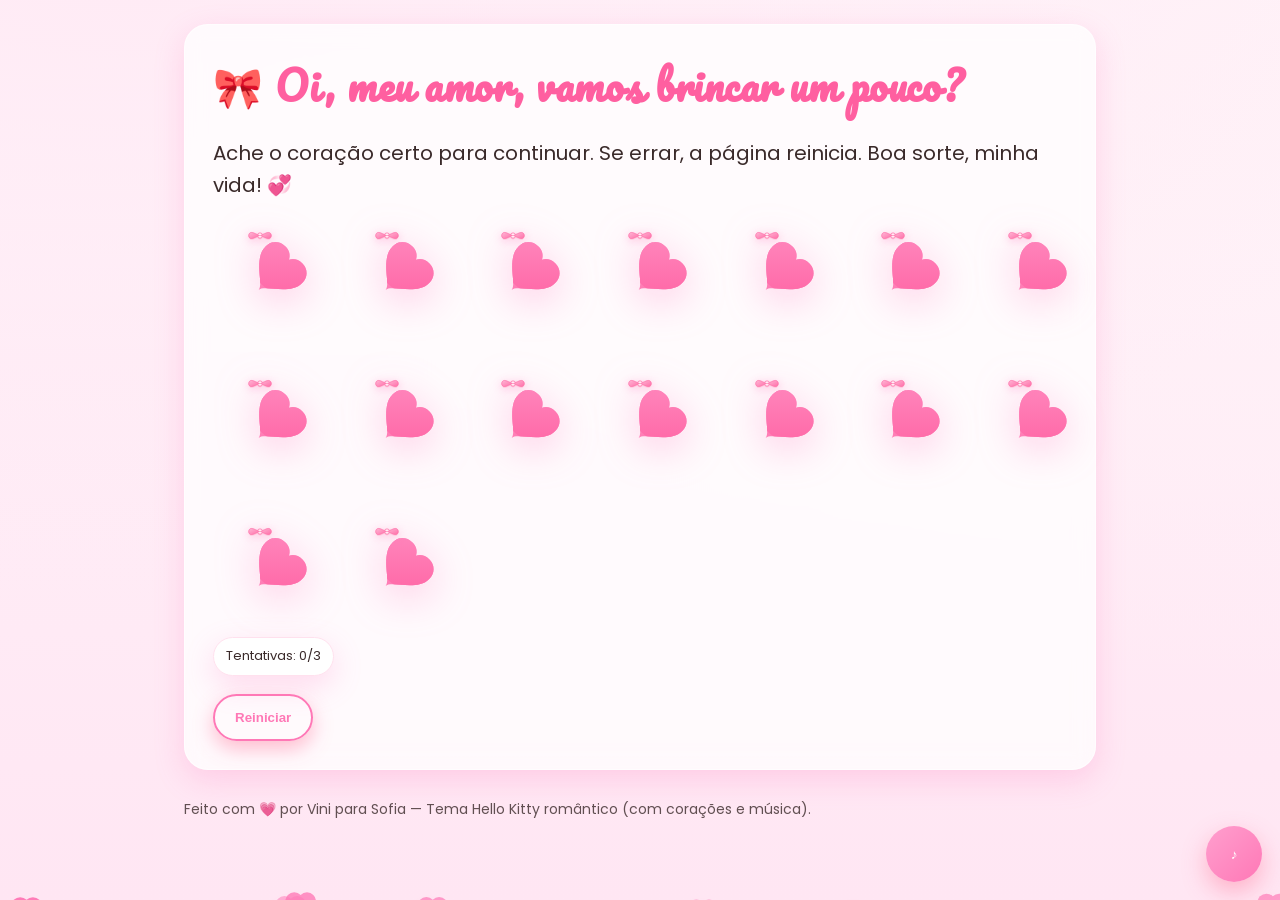
<file: index.html>
<!doctype html>
<html lang="pt-BR">
<head>
<meta charset="utf-8">
<meta name="viewport" content="width=device-width, initial-scale=1">
<title>Jogo do Coração — Pedido Romântico</title>
<link rel="icon" href="./assets/images/bow.svg">
<link rel="preconnect" href="https://fonts.googleapis.com">
<link rel="preconnect" href="https://fonts.gstatic.com" crossorigin>
<link rel="stylesheet" href="./assets/css/style.css">
</head>
<body>
  <div class="container">
    <div class="card">

<h1>🎀 Oi, meu amor, vamos brincar um pouco?</h1>
<p class="big">Ache o coração certo para continuar. Se errar, a página reinicia. Boa sorte, minha vida! 💞</p>
<div id="grid" class="grid"></div>
<div id="tries" class="badge">Tentativas: 0/3</div>
<div class="actions">
  <button class="btn btn-outline" onclick="location.reload()">Reiniciar</button>
</div>
<script>
(function(){
  const grid = document.getElementById('grid');
  const triesEl = document.getElementById('tries');
  const total = 16;
  const correctIndex = Math.floor(Math.random()*total);
  let attempts = 0;

  const updateTries = () => {
    if (triesEl) triesEl.textContent = `Tentativas: ${attempts}/3`;
  };
  updateTries();

  for(let i=0;i<total;i++){
    const wrap = document.createElement('div');
    wrap.className = 'game-heart';
    wrap.innerHTML = '<div class="inner"></div>';
    wrap.addEventListener('click', ()=>{
      if(i===correctIndex){
        location.href = 'senha.html';
      }else{
        attempts++;
        updateTries();
        // feedback de erro sem recarregar de cara
        wrap.classList.add('shake');
        setTimeout(()=> wrap.classList.remove('shake'), 300);
        if(attempts>=3){
          setTimeout(()=> location.reload(), 250);
        }
      }
    });
    grid.appendChild(wrap);
  }
})();
</script>

    </div>
    <div class="footer-note">Feito com 💗 por Vini para Sofia — Tema Hello Kitty romântico (com corações e música).</div>
  </div>
  <script src="./assets/js/hearts-bg.js"></script>
  <script src="./assets/js/music.js"></script>

</body>
</html>
</file>
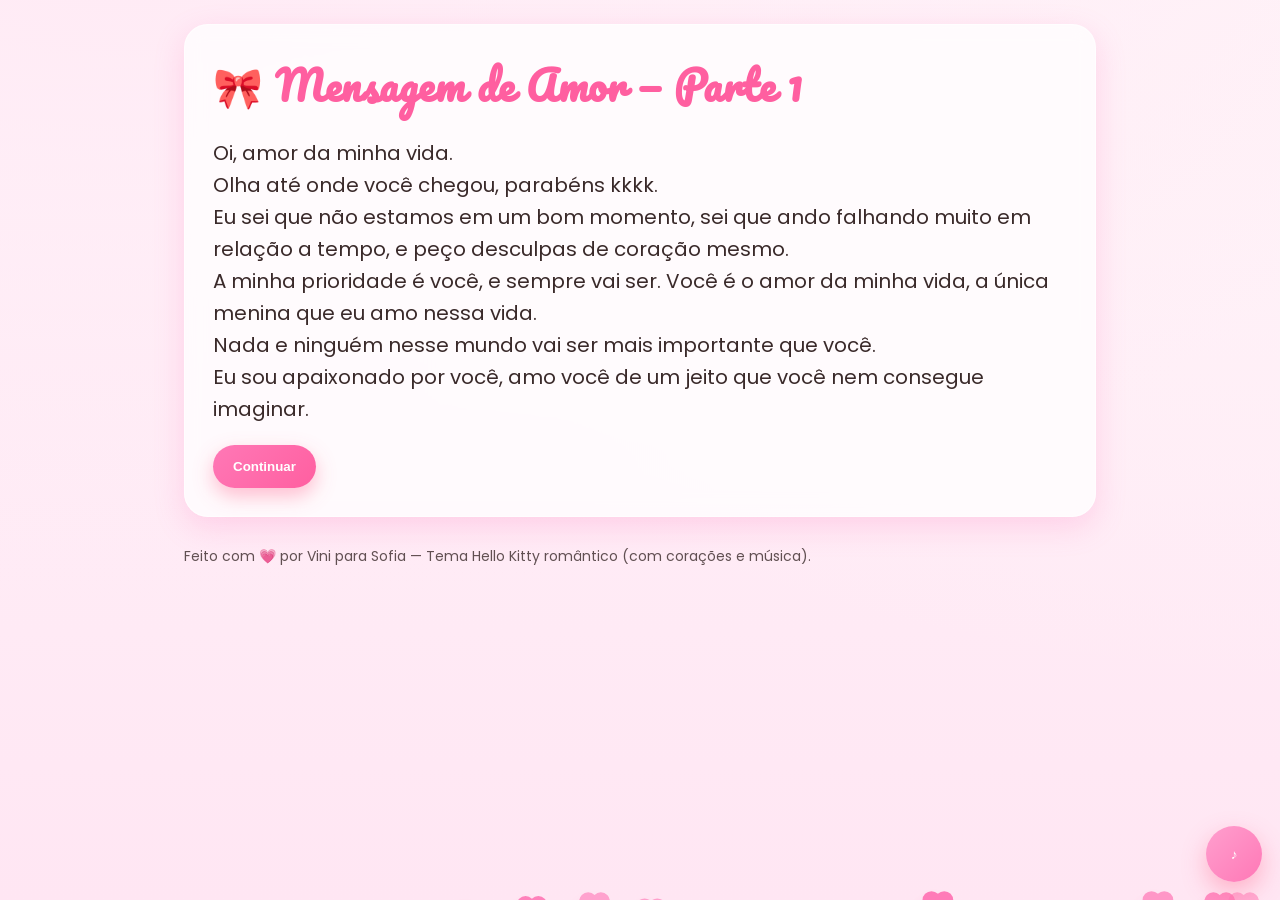
<file: pag3.html>
<!doctype html>
<html lang="pt-BR">
<head>
<meta charset="utf-8">
<meta name="viewport" content="width=device-width, initial-scale=1">
<title>Mensagem de Amor — Parte 1</title>
<link rel="icon" href="./assets/images/bow.svg">
<link rel="preconnect" href="https://fonts.googleapis.com">
<link rel="preconnect" href="https://fonts.gstatic.com" crossorigin>
<link rel="stylesheet" href="./assets/css/style.css">
</head>
<body>
  <div class="container">
    <div class="card">

<h1>🎀 Mensagem de Amor — Parte 1</h1>
<p class="big">Oi, amor da minha vida.<br>
Olha até onde você chegou, parabéns kkkk.<br>
Eu sei que não estamos em um bom momento, sei que ando falhando muito em relação a tempo, e peço desculpas de coração mesmo.<br>
A minha prioridade é você, e sempre vai ser. Você é o amor da minha vida, a única menina que eu amo nessa vida.<br>
Nada e ninguém nesse mundo vai ser mais importante que você.<br>
Eu sou apaixonado por você, amo você de um jeito que você nem consegue imaginar.
</p>
<div class="actions">
  <button class="btn" onclick="location.href='pag4.html'">Continuar</button>
</div>

    </div>
    <div class="footer-note">Feito com 💗 por Vini para Sofia — Tema Hello Kitty romântico (com corações e música).</div>
  </div>
  <script src="./assets/js/hearts-bg.js"></script>
  <script src="./assets/js/music.js"></script>

</body>
</html>
</file>
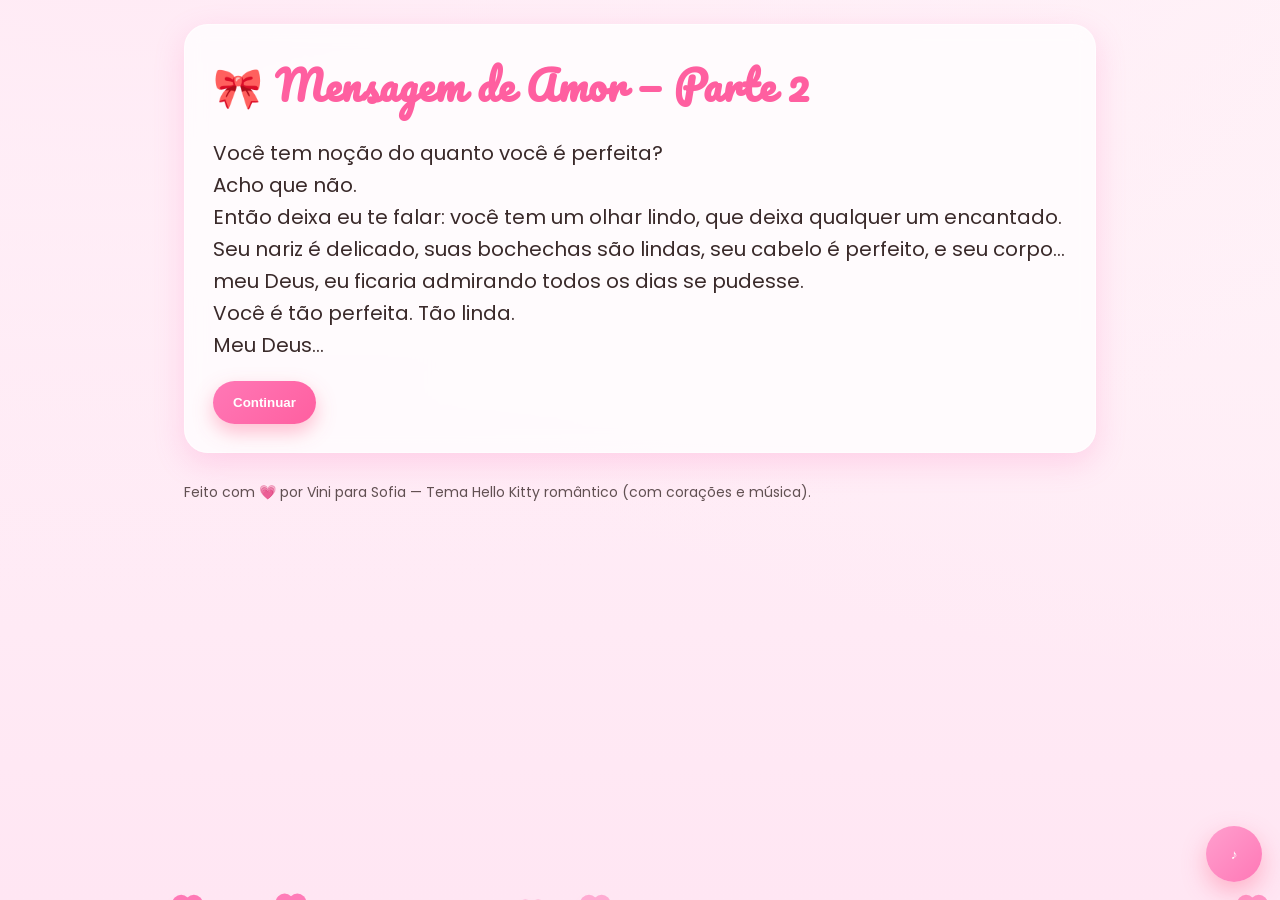
<file: pag4.html>
<!doctype html>
<html lang="pt-BR">
<head>
<meta charset="utf-8">
<meta name="viewport" content="width=device-width, initial-scale=1">
<title>Mensagem de Amor — Parte 2</title>
<link rel="icon" href="./assets/images/bow.svg">
<link rel="preconnect" href="https://fonts.googleapis.com">
<link rel="preconnect" href="https://fonts.gstatic.com" crossorigin>
<link rel="stylesheet" href="./assets/css/style.css">
</head>
<body>
  <div class="container">
    <div class="card">

<h1>🎀 Mensagem de Amor — Parte 2</h1>
<p class="big">Você tem noção do quanto você é perfeita?<br>
Acho que não.<br>
Então deixa eu te falar: você tem um olhar lindo, que deixa qualquer um encantado.<br>
Seu nariz é delicado, suas bochechas são lindas, seu cabelo é perfeito, e seu corpo... meu Deus, eu ficaria admirando todos os dias se pudesse.<br>
Você é tão perfeita. Tão linda.<br>
Meu Deus...
</p>
<div class="actions">
  <button class="btn" onclick="location.href='pag5.html'">Continuar</button>
</div>

    </div>
    <div class="footer-note">Feito com 💗 por Vini para Sofia — Tema Hello Kitty romântico (com corações e música).</div>
  </div>
  <script src="./assets/js/hearts-bg.js"></script>
  <script src="./assets/js/music.js"></script>

</body>
</html>
</file>
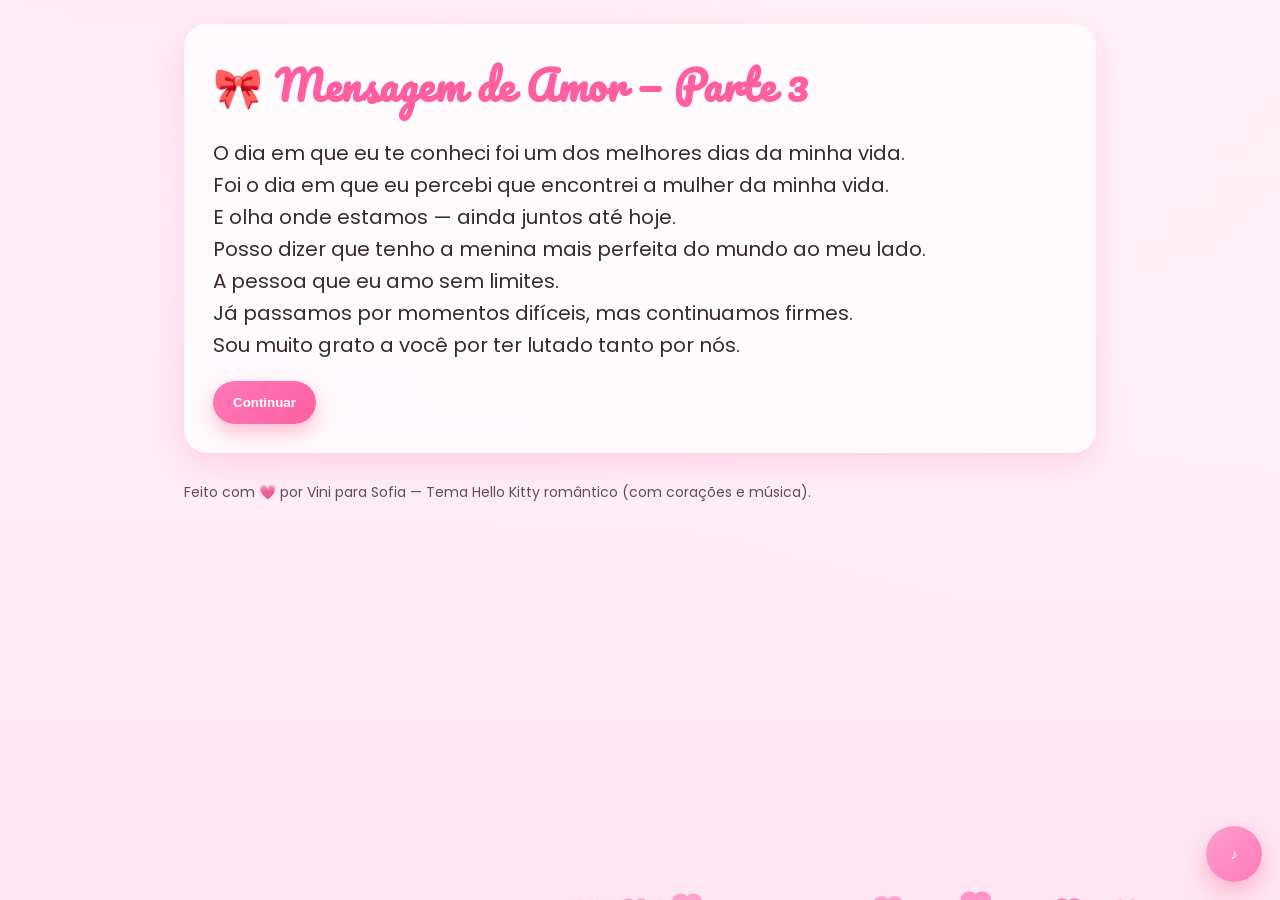
<file: pag5.html>
<!doctype html>
<html lang="pt-BR">
<head>
<meta charset="utf-8">
<meta name="viewport" content="width=device-width, initial-scale=1">
<title>Mensagem de Amor — Parte 3</title>
<link rel="icon" href="./assets/images/bow.svg">
<link rel="preconnect" href="https://fonts.googleapis.com">
<link rel="preconnect" href="https://fonts.gstatic.com" crossorigin>
<link rel="stylesheet" href="./assets/css/style.css">
</head>
<body>
  <div class="container">
    <div class="card">

<h1>🎀 Mensagem de Amor — Parte 3</h1>
<p class="big">O dia em que eu te conheci foi um dos melhores dias da minha vida.<br>
Foi o dia em que eu percebi que encontrei a mulher da minha vida.<br>
E olha onde estamos — ainda juntos até hoje.<br>
Posso dizer que tenho a menina mais perfeita do mundo ao meu lado.<br>
A pessoa que eu amo sem limites.<br>
Já passamos por momentos difíceis, mas continuamos firmes.<br>
Sou muito grato a você por ter lutado tanto por nós.
</p>
<div class="actions">
  <button class="btn" onclick="location.href='pag6.html'">Continuar</button>
</div>

    </div>
    <div class="footer-note">Feito com 💗 por Vini para Sofia — Tema Hello Kitty romântico (com corações e música).</div>
  </div>
  <script src="./assets/js/hearts-bg.js"></script>
  <script src="./assets/js/music.js"></script>

</body>
</html>
</file>
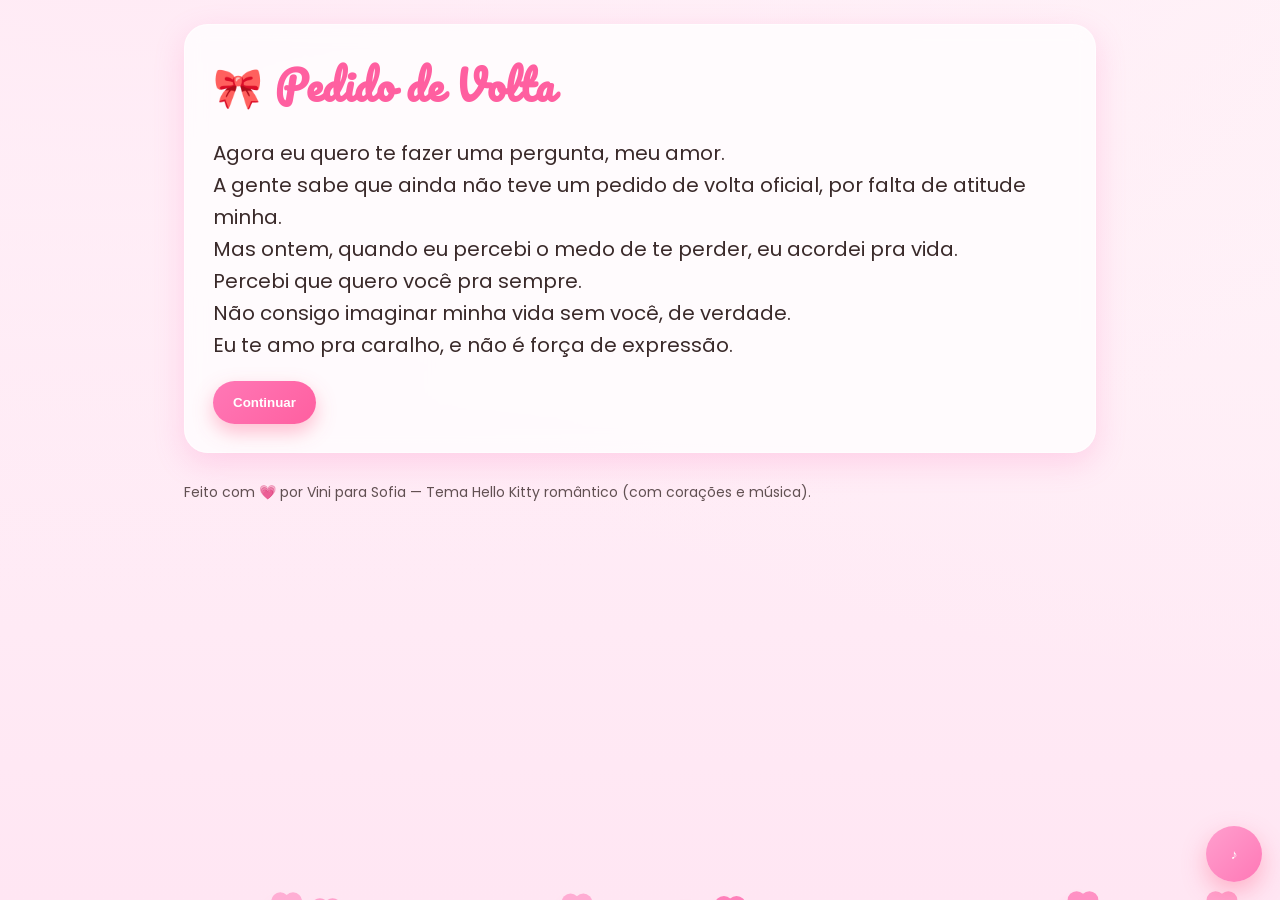
<file: pag6.html>
<!doctype html>
<html lang="pt-BR">
<head>
<meta charset="utf-8">
<meta name="viewport" content="width=device-width, initial-scale=1">
<title>Pedido de Volta</title>
<link rel="icon" href="./assets/images/bow.svg">
<link rel="preconnect" href="https://fonts.googleapis.com">
<link rel="preconnect" href="https://fonts.gstatic.com" crossorigin>
<link rel="stylesheet" href="./assets/css/style.css">
</head>
<body>
  <div class="container">
    <div class="card">

<h1>🎀 Pedido de Volta</h1>
<p class="big">Agora eu quero te fazer uma pergunta, meu amor.<br>
A gente sabe que ainda não teve um pedido de volta oficial, por falta de atitude minha.<br>
Mas ontem, quando eu percebi o medo de te perder, eu acordei pra vida.<br>
Percebi que quero você pra sempre.<br>
Não consigo imaginar minha vida sem você, de verdade.<br>
Eu te amo pra caralho, e não é força de expressão.
</p>
<div class="actions">
  <button class="btn" onclick="location.href='pag7.html'">Continuar</button>
</div>

    </div>
    <div class="footer-note">Feito com 💗 por Vini para Sofia — Tema Hello Kitty romântico (com corações e música).</div>
  </div>
  <script src="./assets/js/hearts-bg.js"></script>
  <script src="./assets/js/music.js"></script>

</body>
</html>
</file>
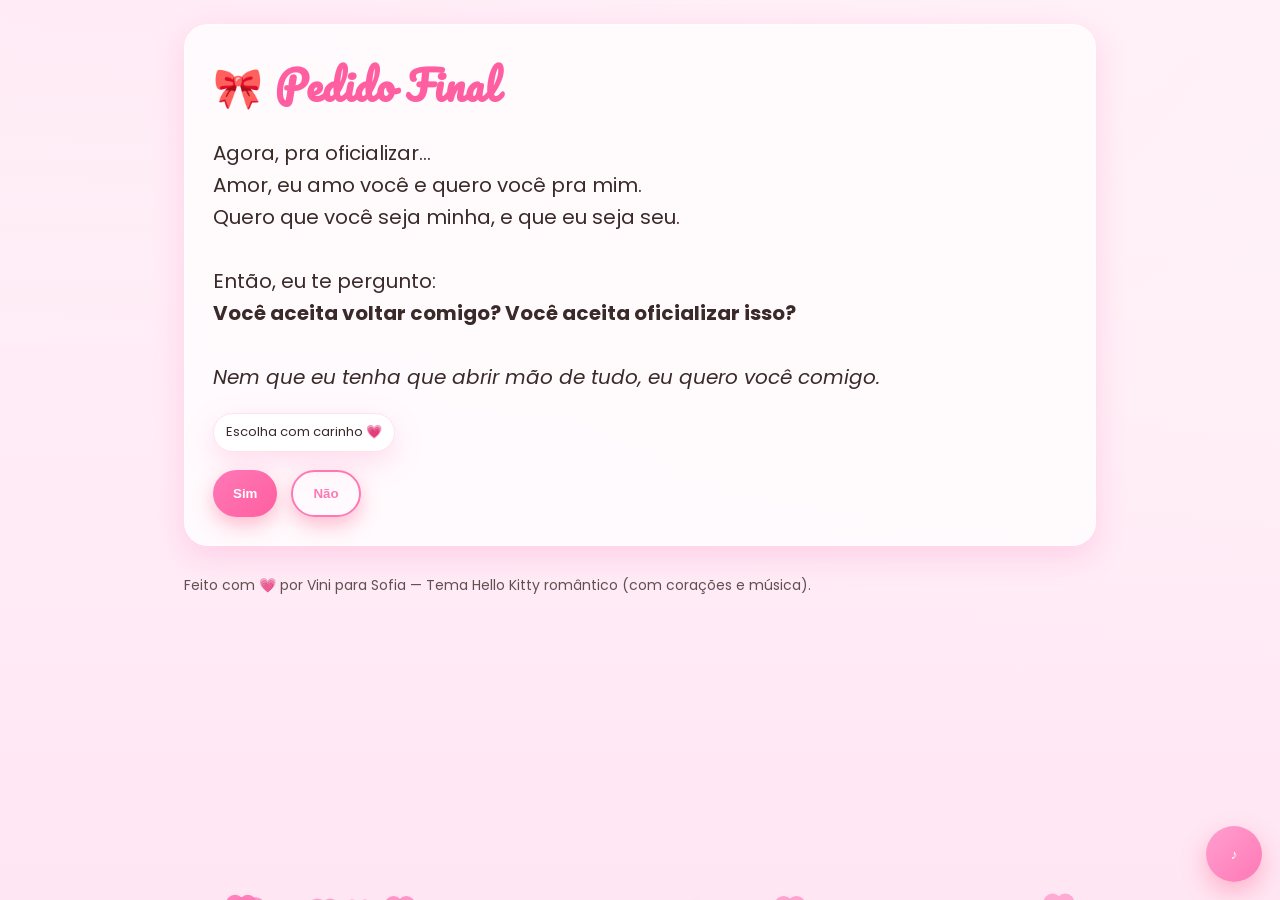
<file: pag7.html>
<!doctype html>
<html lang="pt-BR">
<head>
<meta charset="utf-8">
<meta name="viewport" content="width=device-width, initial-scale=1">
<title>Pedido Final</title>
<link rel="icon" href="./assets/images/bow.svg">
<link rel="preconnect" href="https://fonts.googleapis.com">
<link rel="preconnect" href="https://fonts.gstatic.com" crossorigin>
<link rel="stylesheet" href="./assets/css/style.css">
</head>
<body>
  <div class="container">
    <div class="card">

<h1>🎀 Pedido Final</h1>
<p class="big">Agora, pra oficializar...<br>
Amor, eu amo você e quero você pra mim.<br>
Quero que você seja minha, e que eu seja seu.<br><br>
Então, eu te pergunto:<br><strong>Você aceita voltar comigo? Você aceita oficializar isso?</strong><br><br>
<em>Nem que eu tenha que abrir mão de tudo, eu quero você comigo.</em></p>

<div id="msg" class="badge">Escolha com carinho 💗</div>
<div class="final-actions">
  <button id="yes" class="btn">Sim</button>
  <button id="no" class="btn btn-outline">Não</button>
</div>

<div id="overlay" class="overlay">
  <div class="box card">
    <h2>Ela disse SIIIIIM! 💖</h2>
    <p>Te amo infinitamente. Que esse seja o nosso recomeço mais lindo.</p>
    <div class="actions"><button class="btn" onclick="document.getElementById('overlay').classList.remove('show')">Fechar</button></div>
  </div>
</div>

<script >
import {{ burstHearts }} from './assets/js/confetti-hearts.js';

const msgs = [
  "Acho que você apertou no botão errado.",
  "Opa, acho que você acabou confundindo de novo. Pode tentar de novo?",
  "Tá continuando a errar por quê? Tá achando divertido?",
  "Olha aqui, vai no botão do ‘Sim’ logo.",
  "Para de ser teimosa, ele te ama, menina!"
];

let i = 0;
const noBtn = document.getElementById('no');
const yesBtn = document.getElementById('yes');
const info = document.getElementById('msg');
const overlay = document.getElementById('overlay');

noBtn.addEventListener('click', ()=>{
  info.textContent = msgs[i % msgs.length];
  i++;
  // playful move-away effect
  const x = (Math.random()*60 - 30);
  const y = (Math.random()*30 - 15);
  noBtn.style.transform = `translate(${x}px, ${y}px)`;
});

yesBtn.addEventListener('click', ()=>{
  burstHearts();
  overlay.classList.add('show');
  info.textContent = "Final feliz desbloqueado! 💗";
});
</script>

    </div>
    <div class="footer-note">Feito com 💗 por Vini para Sofia — Tema Hello Kitty romântico (com corações e música).</div>
  </div>
  <script src="./assets/js/hearts-bg.js"></script>
  <script src="./assets/js/music.js"></script>

</body>
</html>
</file>
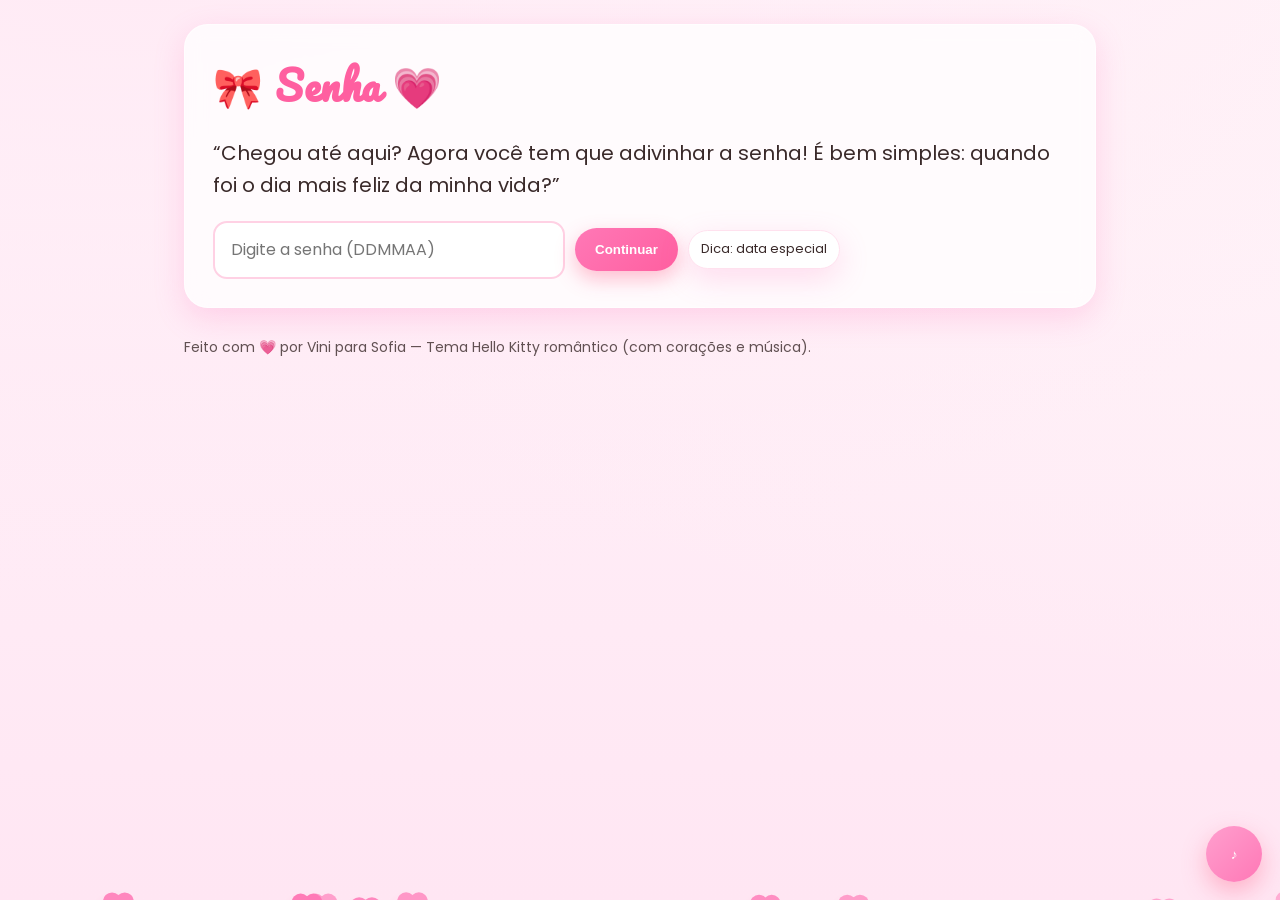
<file: senha.html>
<!doctype html>
<html lang="pt-BR">
<head>
<meta charset="utf-8">
<meta name="viewport" content="width=device-width, initial-scale=1">
<title>Senha — Pedido Romântico</title>
<link rel="icon" href="./assets/images/bow.svg">
<link rel="preconnect" href="https://fonts.googleapis.com">
<link rel="preconnect" href="https://fonts.gstatic.com" crossorigin>
<link rel="stylesheet" href="./assets/css/style.css">
</head>
<body>
  <div class="container">
    <div class="card">

<h1>🎀 Senha 💗</h1>
<p class="big">“Chegou até aqui? Agora você tem que adivinhar a senha! É bem simples: quando foi o dia mais feliz da minha vida?”</p>
<div class="password-wrap">
  <input id="pw" type="text" inputmode="numeric" maxlength="6" placeholder="Digite a senha (DDMMAA)" autofocus>
  <button class="btn" id="ok">Continuar</button>
  <span class="badge">Dica: data especial</span>
</div>
<script>
(function(){
  const ok = document.getElementById('ok');
  const pw = document.getElementById('pw');
  const check = ()=>{
    if(pw.value.replace(/\\D/g,'') === '070723'){
      location.href = 'pag3.html';
    }else{
      pw.classList.remove('shake'); void pw.offsetWidth; pw.classList.add('shake');
    }
  };
  ok.addEventListener('click', check);
  pw.addEventListener('keydown', (e)=>{ if(e.key==='Enter') check(); });
})();
</script>

    </div>
    <div class="footer-note">Feito com 💗 por Vini para Sofia — Tema Hello Kitty romântico (com corações e música).</div>
  </div>
  <script src="./assets/js/hearts-bg.js"></script>
  <script src="./assets/js/music.js"></script>

</body>
</html>
</file>
<file: assets/css/style.css>
@import url('https://fonts.googleapis.com/css2?family=Poppins:wght@300;400;600;700&family=Pacifico&display=swap');

:root{
  --bg: #fff7fb;
  --rose: #ff78b6;
  --rose-2: #ff9fce;
  --rose-3: #ffd6ea;
  --red: #ff5fa0;
  --text: #3a2a2a;
  --white: #ffffff;
  --glass: rgba(255,255,255,0.75);
  --shadow: 0 10px 30px rgba(255,105,180,0.22);
}

*{ box-sizing: border-box; }

html, body{
  height: 100%;
}

body{
  margin:0;
  background:
    radial-gradient(1400px 700px at 10% -10%, #ffe9f4, transparent),
    radial-gradient(1200px 600px at 110% 10%, #fff1f7, transparent),
    linear-gradient(180deg, #fff9fd, #ffeef7 40%, #ffe6f3),
    url('[data-uri]');
  background-size: auto, auto, auto, 160px 80px;
  background-repeat: no-repeat, no-repeat, no-repeat, repeat;
  background-attachment: fixed, fixed, fixed, fixed;
  color: var(--text);
  font-family: "Poppins", system-ui, -apple-system, Segoe UI, Roboto, Ubuntu, Cantarell, "Helvetica Neue", Arial, "Noto Sans", "Apple Color Emoji", "Segoe UI Emoji", "Segoe UI Symbol";
  line-height: 1.6;
  overflow-x: hidden;
}

.container{
  max-width: 960px;
  margin: 0 auto;
  padding: 24px;
}

.card{ position: relative; z-index: 1;
  background: var(--glass);
  backdrop-filter: blur(10px);
  border: 1px solid rgba(255,255,255,0.6);
  border-radius: 24px;
  box-shadow: var(--shadow);
  padding: 28px;
}

h1, h2, h3{
  color: var(--red);
  margin: 0 0 12px;
}

h1{ 
  font-family: "Pacifico", cursive;
  font-size: clamp(28px, 4vw, 40px);
  letter-spacing: 0.5px;
}

p.big{
  font-size: clamp(16px, 2.2vw, 20px);
}

.btn{
  appearance: none;
  border: none;
  background: linear-gradient(135deg, var(--rose), var(--red));
  color: white;
  padding: 14px 20px;
  border-radius: 999px;
  cursor: pointer;
  font-weight: 700;
  box-shadow: 0 8px 20px rgba(255, 73, 119, 0.35);
  transition: transform .1s ease, box-shadow .2s ease, filter .2s ease;
}
.btn:hover{ filter: brightness(1.03);}
.btn:active{ transform: translateY(1px); }

.btn-outline{
  background: transparent;
  border: 2px solid var(--rose);
  color: var(--rose);
}

.actions{
  display:flex;
  flex-wrap: wrap;
  gap: 12px;
  margin-top: 18px;
}

.footer-note{
  margin-top: 28px;
  opacity: .8;
  font-size: 14px;
}

.floating-music{
  position: fixed;
  right: 18px;
  bottom: 18px;
  width: 56px;
  height: 56px;
  border-radius: 50%;
  background: linear-gradient(135deg, var(--rose-2), var(--rose));
  box-shadow: 0 10px 24px rgba(255, 77, 121, .35);
  display: grid;
  place-items: center;
  cursor: pointer;
  z-index: 9999;
  border: none;
  color: #fff;
  font-weight: 800;
}

.floating-music[aria-pressed="true"] .note{ animation: spin 3s linear infinite; }
@keyframes spin{ to{ transform: rotate(360deg);} }

/* Heart background animation */
.hearts-bg{ position: fixed; inset: 0; pointer-events: none; z-index: -1; overflow: hidden; }

.heart-float{
  position: absolute;
  width: 18px;
  height: 18px;
  background: radial-gradient(circle at 30% 30%, #fff 0 20%, transparent 21 100%), var(--rose);
  transform: rotate(45deg);
  border-radius: 2px;
  box-shadow: 0 6px 14px rgba(255,105,180,.25);
  opacity: .8;
  animation: floatUp 9s linear infinite;
}
.heart-float::before, .heart-float::after{
  content:"";
  position: absolute;
  width: 18px; height: 18px;
  background: var(--rose);
  border-radius: 50%;
}
.heart-float::before{ left: -9px; top: 0; }
.heart-float::after{ top: -9px; left: 0; }

@keyframes floatUp{
  0%{ transform: translateY(0) scale(0.9) rotate(45deg); opacity:.0; }
  5%{ opacity:.8; }
  100%{ transform: translateY(-120vh) scale(1.2) rotate(45deg); opacity:0; }
}

/* Grid hearts game */
.grid{
  display:grid;
  grid-template-columns: repeat(auto-fit, minmax(90px, 1fr));
  gap:32px;
  margin-top:24px;
}

.game-heart{
  --size: 86px;
  width: var(--size);
  height: var(--size);
  position: relative;
  margin: 10px auto;
  transform: translateZ(0);
  cursor: pointer;
  filter: drop-shadow(0 8px 18px rgba(255,105,180,.35));
  transition: transform .15s ease;
}
.game-heart:hover{ transform: scale(1.06); }
.game-heart .inner{
  position: absolute; inset:0;
  background: radial-gradient(circle at 30% 30%, #ffd3e6 0 35%, transparent 36 100%), 
              linear-gradient(135deg, var(--rose-2), var(--red));
  transform: rotate(45deg);
  border-radius: 12px;
}
.game-heart .inner::before, .game-heart .inner::after{
  content:""; position: absolute; width:100%; height:100%;
  background: linear-gradient(135deg, var(--rose-2), var(--red));
  border-radius: 50%;
}
.game-heart .inner::before{ left:-50%; top:0;}
.game-heart .inner::after{ left:0; top:-50%;}

/* Password page */
.password-wrap{
  display:flex;
  gap: 10px;
  align-items:center;
  flex-wrap: wrap;
}
input[type="password"], input[type="text"]{
  font: inherit;
  padding: 14px 16px;
  border-radius: 14px;
  border: 2px solid #ffd1e4;
  outline: none;
  min-width: 220px;
  background: #fff;
}
.shake{
  animation: sh .25s ease-in-out 0s 2;
}
@keyframes sh{ 0%{transform: translateX(0)}25%{transform: translateX(-4px)}50%{transform: translateX(4px)}75%{transform: translateX(-4px)}100%{transform: translateX(0)}}

/* Final page Yes/No */
.final-actions{
  display:flex; gap:14px; flex-wrap:wrap; margin-top: 18px;
}
.badge{
  display:inline-block;
  padding: 8px 12px;
  background: #fff;
  border: 1px solid #ffe1ee;
  border-radius: 999px;
  font-size: 13px;
  box-shadow: var(--shadow);
}
.toast{
  position: fixed;
  left: 50%;
  transform: translateX(-50%);
  bottom: 24px;
  background: #1f1f1f;
  color: #fff;
  padding: 12px 16px;
  border-radius: 12px;
  box-shadow: 0 10px 24px rgba(0,0,0,.25);
  z-index: 9999;
  opacity: 0;
  pointer-events: none;
  transition: opacity .2s ease, transform .2s ease;
}
.toast.show{
  opacity: 1; transform: translate(-50%, -4px);
}

/* overlay success */
.overlay{
  position: fixed; inset: 0;
  display:none;
  place-items:center;
  background: rgba(255, 240, 246, 0.8);
  backdrop-filter: blur(3px);
  z-index: 50;
}
.overlay.show{ display:grid; }
.overlay .box{
  text-align:center;
}
.overlay h2{
  font-family: "Pacifico", cursive;
  font-size: clamp(28px, 4vw, 42px);
}
.overlay p{ font-size: 18px; }

/* Hello Kitty touches */
.game-heart .inner{
  position: absolute; inset:0;
  background:
    radial-gradient(circle at 30% 30%, #ffe0ef 0 35%, transparent 36 100%),
    linear-gradient(135deg, var(--rose-2), var(--red));
}
.game-heart::after{
  content: "";
  position: absolute;
  width: 26px; height: 13px;
  left: 50%; top: -6px;
  transform: translateX(-50%);
  background: url('../images/bow.svg') center/contain no-repeat;
  filter: drop-shadow(0 2px 4px rgba(255, 105, 180, .4));
}


/* === Pretty Realistic Heart === */
.game-heart{
  --size: 92px;
  width: var(--size);
  height: var(--size);
  position: relative;
  margin: 12px auto;
  cursor: pointer;
  filter: drop-shadow(0 10px 20px rgba(255,105,180,.35));
  transition: transform .15s ease;
}
.game-heart:hover{ transform: scale(1.06); }

.game-heart .inner{
  position: absolute; inset: 0;
  /* heart path */
  -webkit-clip-path: path('M24 16c0-8 6-14 14-14 6 0 10 3 12 7 2-4 6-7 12-7 8 0 14 6 14 14 0 18-26 28-26 36 0-8-26-18-26-36z');
          clip-path: path('M24 16c0-8 6-14 14-14 6 0 10 3 12 7 2-4 6-7 12-7 8 0 14 6 14 14 0 18-26 28-26 36 0-8-26-18-26-36z');
  background:
    radial-gradient(40% 35% at 35% 30%, rgba(255,255,255,.9), rgba(255,255,255,0) 60%),
    linear-gradient(135deg, var(--rose-2), var(--red));
  box-shadow:
    inset 0 8px 14px rgba(255,255,255,.45),
    inset 0 -10px 18px rgba(255, 60, 120, .28);
  border-radius: 16px;
  transform-origin: center;
  transition: transform .2s ease;
}
.game-heart:hover .inner{
  animation: beat .8s ease-in-out infinite;
}

@keyframes beat{
  0%{ transform: scale(1); }
  25%{ transform: scale(1.06); }
  50%{ transform: scale(1); }
  75%{ transform: scale(1.04); }
  100%{ transform: scale(1); }
}

/* Keep the cute Hello Kitty bow above each heart */
.game-heart::after{
  content: "";
  position: absolute;
  width: 26px; height: 13px;
  left: 50%; top: -8px;
  transform: translateX(-50%);
  background: url('../images/bow.svg') center/contain no-repeat;
  filter: drop-shadow(0 2px 4px rgba(255, 105, 180, .4));
}

/* Small shake used by the game logic */
@keyframes sh{ 0%{transform: translateX(0)}25%{transform: translateX(-4px)}50%{transform: translateX(4px)}75%{transform: translateX(-4px)}100%{transform: translateX(0)}}
.shake{ animation: sh .25s ease-in-out 0s 2; }
</file>
